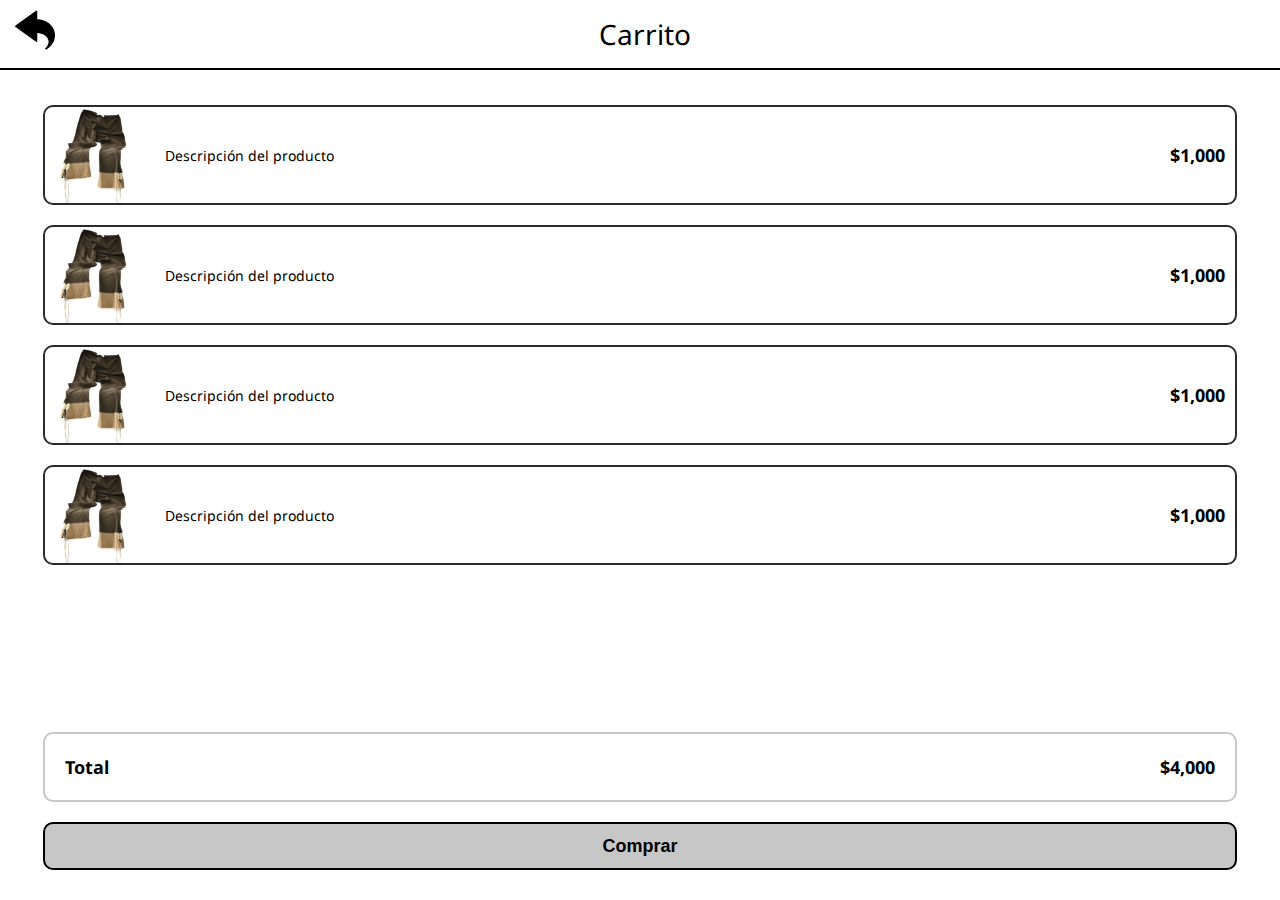
<file: HTML/Carrito.html>
<!DOCTYPE html>
<html lang="es">

<head>
    <meta charset="UTF-8">
    <meta http-equiv="X-UA-Compatible" content="IE=edge">
    <meta name="viewport" content="width=device-width, initial-scale=1.0">
    <title>Carrito</title>
    <link rel="stylesheet" href="./css/mobile/carrito.css">
    <link rel="stylesheet" href="./css/tablet/carrito.css" media="screen and (min-width: 600px)">
    
   
    <link rel="preconnect" href="https://fonts.googleapis.com">
    <link rel="preconnect" href="https://fonts.gstatic.com" crossorigin>
    <link href="https://fonts.googleapis.com/css2?family=Noto+Sans:wght@300;500;700&display=swap" rel="stylesheet">
</head>

<body>
    <header>
        <div class="container-icon">
            <a href="./index.html">
                <img class="back-icon" src="./src/icons/back.png" alt="Carrito de compras">
            </a>
        </div>
        <div class="logo">
            <p>Carrito</p>
        </div>
    </header>
    <div class="main-container">
        <main>
            <div class="box-product">
                <div class="img-product">
                    <img src="./src/images/pantalon.jpg" alt="pantalon">
                </div>
                <div class="description">
                    <p>Descripción del producto</p>
                </div>
                <div class="price">
                    <p>$1,000</p>
                </div>
            </div>
            <div class="box-product">
                <div class="img-product">
                    <img src="./src/images/pantalon.jpg" alt="pantalon">
                </div>
                <div class="description">
                    <p>Descripción del producto</p>
                </div>
                <div class="price">
                    <p>$1,000</p>
                </div>
            </div>
            <div class="box-product">
                <div class="img-product">
                    <img src="./src/images/pantalon.jpg" alt="pantalon">
                </div>
                <div class="description">
                    <p>Descripción del producto</p>
                </div>
                <div class="price">
                    <p>$1,000</p>
                </div>
            </div>
            <div class="box-product">
                <div class="img-product">
                    <img src="./src/images/pantalon.jpg" alt="pantalon">
                </div>
                <div class="description">
                    <p>Descripción del producto</p>
                </div>
                <div class="price">
                    <p>$1,000</p>
                </div>
            </div>
        </main>

        <div>
            <div class="checkout">
                <p>Total</p>
                <p>$4,000</p>
            </div>
            <input type="button" value="Comprar" class="btn-buy">
        </div>
    </div>
</body>

</html>
</file>
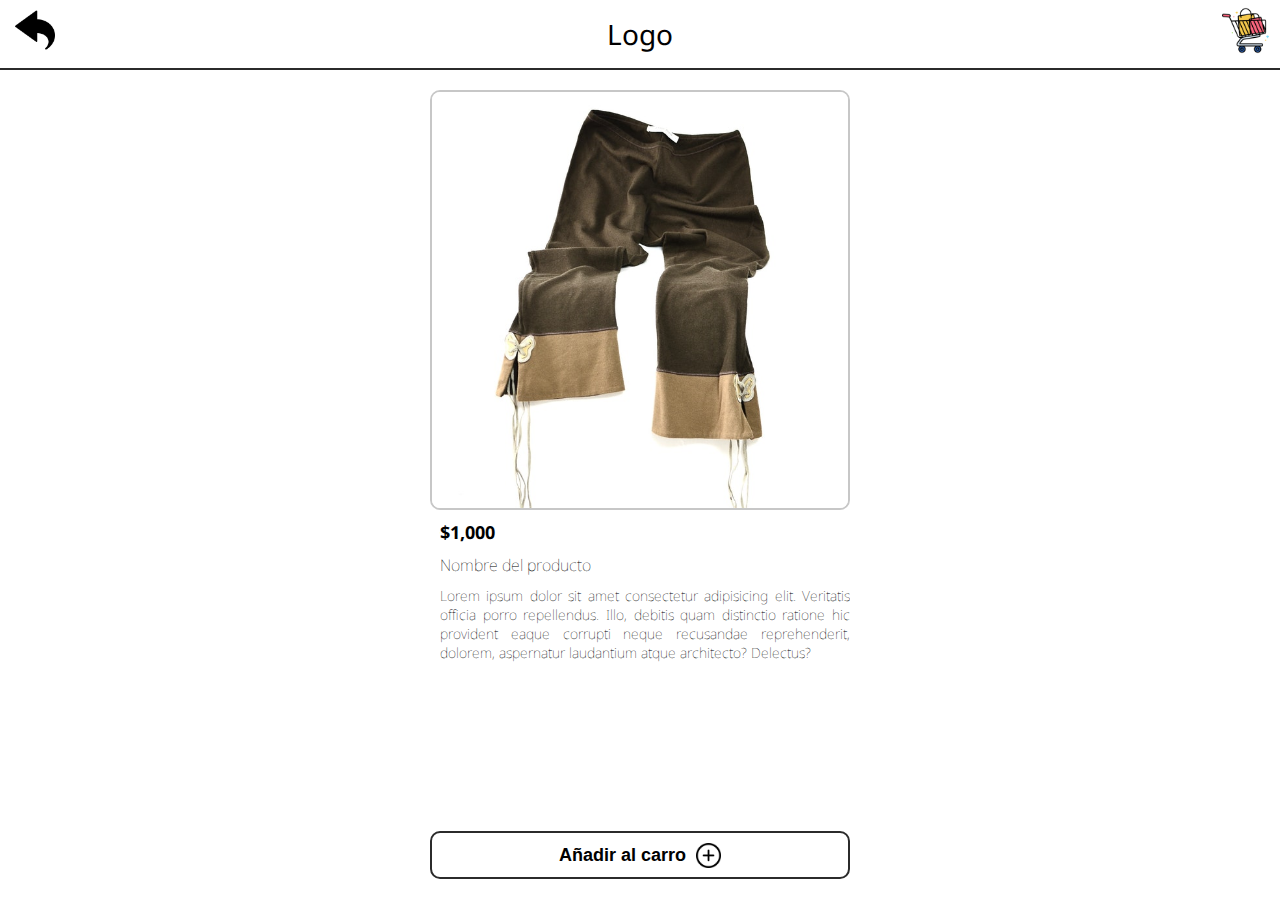
<file: HTML/description.html>
<!DOCTYPE html>
<html lang="es">

<head>
    <meta charset="UTF-8">
    <meta http-equiv="X-UA-Compatible" content="IE=edge">
    <meta name="viewport" content="width=device-width, initial-scale=1.0">
    <title>Descripción del producto</title>
    <link rel="stylesheet" href="./css/mobile/description.css">
    <link rel="stylesheet" href="./css/tablet/description.css" media="screen and (min-width: 760px)">

    <link rel="preconnect" href="https://fonts.googleapis.com">
    <link rel="preconnect" href="https://fonts.gstatic.com" crossorigin>
    <link href="https://fonts.googleapis.com/css2?family=Noto+Sans:wght@300;500;700&display=swap" rel="stylesheet">
</head>

<body>
    <header>
        <div class="container-icon">
            <a href="./index.html">
                <img class="back-icon" src="./src/icons/back.png" alt="Carrito de compras">
            </a>
        </div>
        <div class="logo">
            <p>Logo</p>
        </div>
        <div class="container-icon">
            <a href="./Carrito.html">
                <img class="cart-shoping" src="./src/icons/shopping-cart.png" alt="Carrito de compras">
            </a>
        </div>
    </header>
    <main>

        <figure class="product-container">
            <img src="./src/images/pantalon.jpg" alt="producto">
            <p>$1,000</p>
            <h2>Nombre del producto</h2>
            <figcaption>Lorem ipsum dolor sit amet consectetur adipisicing elit. Veritatis officia porro repellendus. Illo, debitis quam distinctio ratione hic provident eaque corrupti neque recusandae reprehenderit, dolorem, aspernatur laudantium atque architecto?
                Delectus?
            </figcaption>
        </figure>

        <div class="container-btn">
            <button class="btn-add">
                <span>Añadir al carro</span>
                <img src="./src/icons/add.png" alt="icon-add">
            </button>
        </div>
    </main>
</body>

</html>
</file>
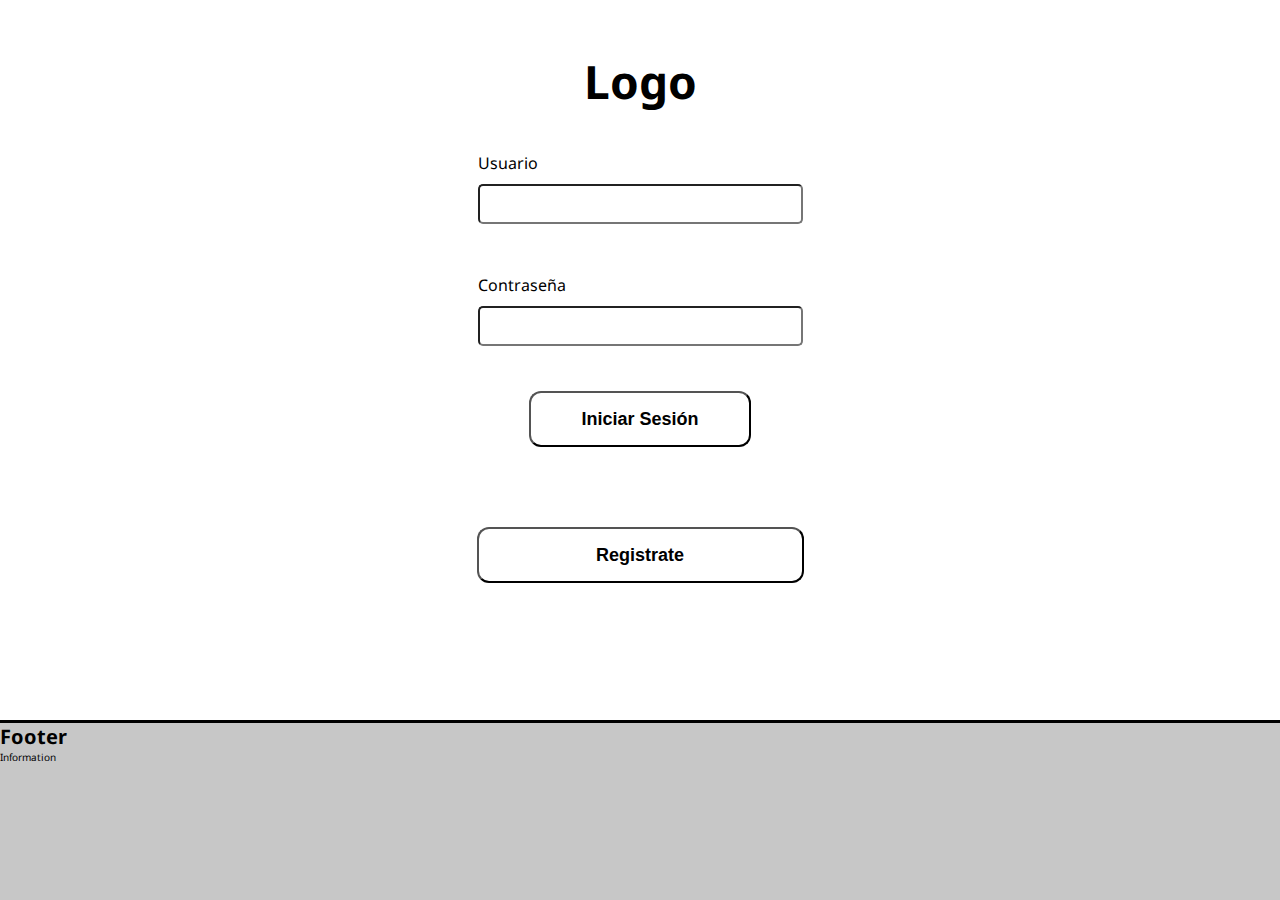
<file: HTML/login.html>
<!DOCTYPE html>
<html lang="es">

<head>
    <meta charset="UTF-8">
    <meta http-equiv="X-UA-Compatible" content="IE=edge">
    <meta name="viewport" content="width=device-width, initial-scale=1.0">
    <title>Log in</title>
    <link rel="stylesheet" href="./css/mobile/login.css">
    <link rel="stylesheet" href="./css/tablet/login.css" media="screen and (min-width: 600px)">
    <link rel="stylesheet" href="./css/laptop/login.css" media="screen and (min-width: 800px)">
    <link rel="stylesheet" href="./css/desktop/login.css" media="screen and (min-width: 1200px)">

    <link rel="preconnect" href="https://fonts.googleapis.com">
    <link rel="preconnect" href="https://fonts.gstatic.com" crossorigin>
    <link href="https://fonts.googleapis.com/css2?family=Noto+Sans:wght@300;500;700&display=swap" rel="stylesheet">

</head>

<body>

    <header class="logo fontTitle">
        <h1>Logo</h1>
    </header>

    <main class="main-container">
        <form action="" class="log-container">
            <label for="user" class="">
                <span class="fontText">Usuario</span>
                <input type="text" name="user" id="user" required class="input-box">
            </label>
            <label for="password">
                <span class="fontText">Contraseña</span>
                <input type="password" name="password" id="password" autocomplete="current-password" required class="input-box">
            </label>
            <input type="submit" value="Iniciar Sesión" class="btn submit">
        </form>

        <input type="button" value="Registrate" class="btn btn-signup" onclick="window.location.href='./signup.html'">
    </main>
    <footer class="footer">
        <h1>Footer</h1>
        <p>Information</p>
    </footer>

</body>

</html>
</file>
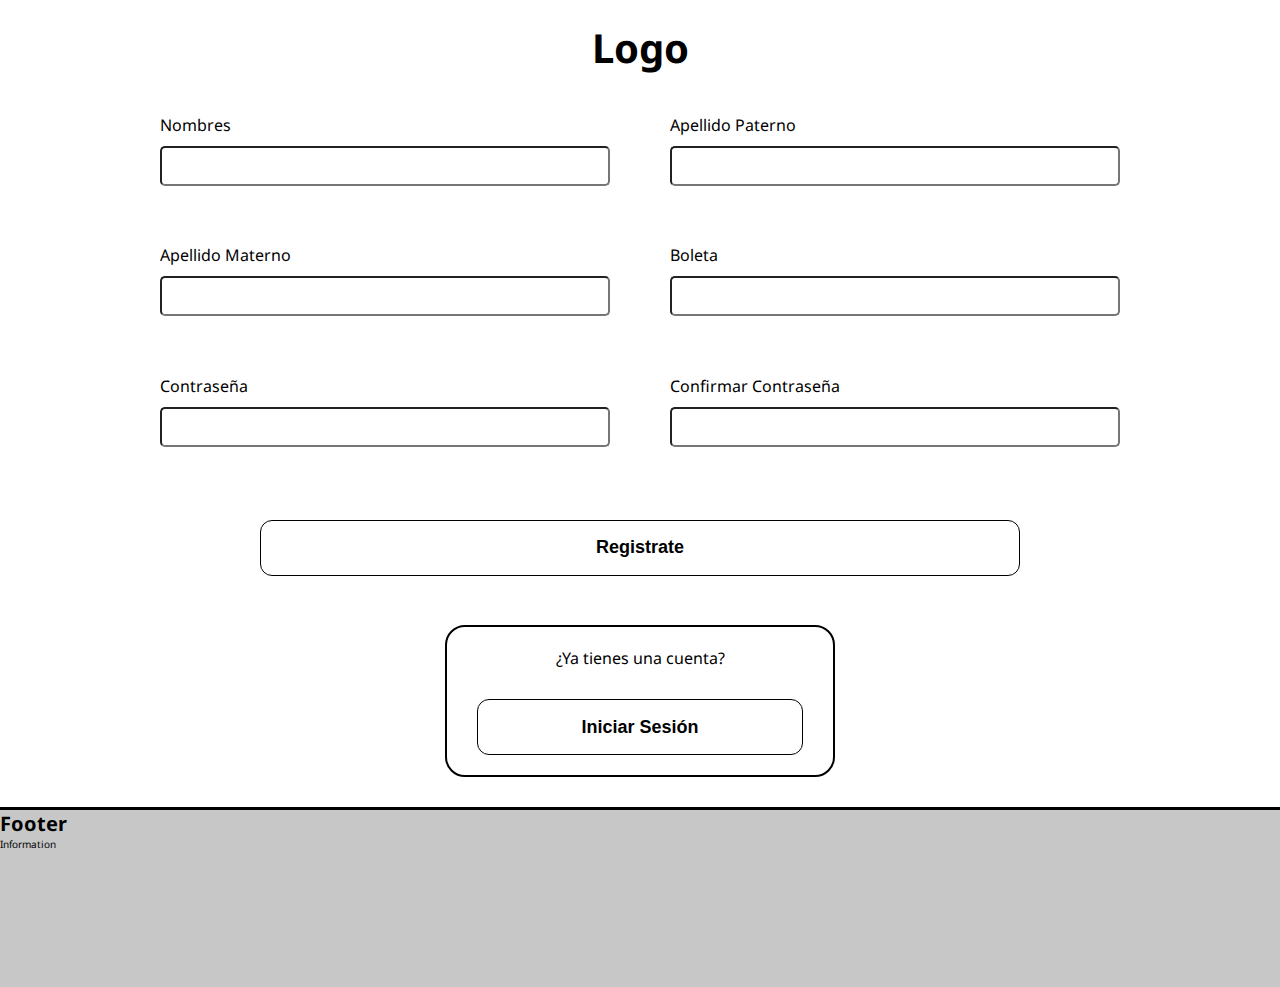
<file: HTML/signup.html>
<!DOCTYPE html>
<html lang="es">

<head>
    <meta charset="UTF-8">
    <meta http-equiv="X-UA-Compatible" content="IE=edge">
    <meta name="viewport" content="width=device-width, initial-scale=1.0">
    <title>SignUp</title>
    <link rel="stylesheet" href="./css/mobile/signup.css">
    <link rel="stylesheet" href="./css/tablet/signup.css" media="screen and (min-width: 600px)">
    <link rel="stylesheet" href="./css/laptop/singup.css" media="screen and (min-width: 800px)">

    <link rel="preconnect" href="https://fonts.googleapis.com">
    <link rel="preconnect" href="https://fonts.gstatic.com" crossorigin>
    <link href="https://fonts.googleapis.com/css2?family=Noto+Sans:wght@300;500;700&display=swap" rel="stylesheet">

</head>

<body>
    <header class="logo fontTitle">
        <h1>Logo</h1>
    </header>
    <main class="main-container">
        <form action="" class="log-container">
            <label for="name">
                <span class="fontText">Nombres</span>
                <input type="text" name="name" id="name" required class="input-box" autocomplete="name">
            </label>
            <label for="paterno">
                <span class="fontText">Apellido Paterno</span>
                <input type="text" name="paterno" id="paterno" required class="input-box">
            </label>
            <label for="materno">
                <span class="fontText">Apellido Materno</span>
                <input type="text" name=mpaterno" id="materno" required class="input-box">
            </label>
            <label for="Boleta">
                <span class="fontText">Boleta</span>
                <input type="text" name=Boleta" id="Boleta" required class="input-box">
            </label>
            <label for="password">
                <span class="fontText">Contraseña</span>
                <input type="password" name="password" id="password" autocomplete="current-password" required class="input-box">
            </label>
            <label for="confirm-password">
                <span class="fontText">Confirmar Contraseña</span>
                <input type="password" name="confirm-password" id="confirm-password" required class="input-box">
            </label>
            <input type="submit" value="Registrate" class="btn submit">
        </form>
        <div class="container-sesion">
            <p class="fontText">¿Ya tienes una cuenta?</p>
            <input type="button" value="Iniciar Sesión" class="btn btn-login" onclick="window.location.href='./login.html'">
        </div>
    </main>
    <footer>
        <h1>Footer</h1>
        <p>Information</p>
    </footer>
</body>

</html>
</file>
<file: HTML/css/mobile/carrito.css>
@import url(../root.css);

/**----------Header------------*/

header {
    display: grid;
    grid-template-columns: auto 1fr;
    border-bottom: 2px solid var(--colorBrd);
    min-height: 7rem;
    margin-bottom: 3.5rem;
    min-width: 600px;
}

.back-icon {
    width: 4rem;
    cursor: pointer;
}

.logo,
.container-icon {
    display: flex;
    justify-content: center;
    font-size: 2.8rem;
    align-items: center;
}

.container-icon {
    width: 7rem;
}

.logo p {
    margin-right: 6rem;
}


/**----------Main------------*/

.main-container {
    display: flex;
    flex-direction: column;
    justify-content: space-between;
    height: 85vh;
}

main {
    display: flex;
    flex-direction: column;
}

.box-product {
    border: 2px solid var(--black);
    height: 10rem;
    width: 93.335%;
    margin: 0 auto;
    min-width: 420px;
    display: grid;
    grid-template-columns: auto 1fr auto;
    place-content: center;
    border-radius: 10px;
    -webkit-border-radius: 10px;
    -moz-border-radius: 10px;
    -ms-border-radius: 10px;
    -o-border-radius: 10px;
    margin-bottom: 2rem;
}

.box-product div {
    height: 100%;
    display: flex;
    flex-direction: column;
    justify-content: center;
}

.box-product .description p {
    font-size: var(--sm);
}

.box-product .price p {
    font-size: var(--lg);
    margin-right: 1rem;
    font-weight: bold;
}

.box-product div img {
    width: 10rem;
    height: 9.5rem;
    object-fit: cover;
    border-radius: 10px;
    -webkit-border-radius: 10px;
    -moz-border-radius: 10px;
    -ms-border-radius: 10px;
    -o-border-radius: 10px;
}


/**----------Footer------------*/

.checkout {
    border: 2px solid var(--gray);
    height: 7rem;
    width: 93.335%;
    margin: 0 auto;
    min-width: 420px;
    display: grid;
    grid-template-columns: 1fr auto;
    place-content: center;
    border-radius: 10px;
    -webkit-border-radius: 10px;
    -moz-border-radius: 10px;
    -ms-border-radius: 10px;
    -o-border-radius: 10px;
    margin-bottom: 2rem;
    margin-top: 2rem;
}

.checkout p {
    font-size: var(--lg);
    margin: 0 2rem;
    font-weight: bold;
}

.btn-buy {
    border: 2px solid var(--colorBrd);
    background-color: var(--gray);
    height: 4.8rem;
    width: 93.335%;
    margin: 0 auto;
    min-width: 420px;
    display: grid;
    border-radius: 10px;
    -webkit-border-radius: 10px;
    -moz-border-radius: 10px;
    -ms-border-radius: 10px;
    -o-border-radius: 10px;
    margin-bottom: 0rem;
    cursor: pointer;
    font-size: var(--lg);
    font-weight: bold;
    color: var(--colorBrd);
}
</file>
<file: HTML/css/tablet/carrito.css>
/**----------Main------------*/

.box-product {
    grid-template-columns: 12rem 1fr auto;
}
</file>
<file: HTML/css/mobile/description.css>
@import url(../root.css);

/**-------------Header------------*/

header {
    display: grid;
    grid-template-columns: auto 1fr auto;
    border-bottom: 2px solid var(--black);
    min-height: 7rem;
}

.cart-shoping {
    width: 4.7rem;
    cursor: pointer;
}

.logo,
.container-icon {
    display: flex;
    justify-content: center;
    font-size: 2.8rem;
    align-items: center;
}

.container-icon {
    width: 7rem;
}

.logo p {
    margin-left: 0rem;
}

.back-icon {
    width: 4rem;
    cursor: pointer;
}


/**-------------Main------------*/

main {
    display: flex;
    flex-direction: column;
    justify-content: space-between;
    height: 91vh;
}

.product-container {
    display: flex;
    flex-direction: column;
    width: 42rem;
    min-width: 41rem;
    margin: 2rem auto;
}

.product-container img {
    width: 100%;
    height: 42rem;
    min-width: 41rem;
    min-height: 41rem;
    object-fit: cover;
    border: 2px solid var(--gray);
    border-radius: 10px;
    -webkit-border-radius: 10px;
    -moz-border-radius: 10px;
    -ms-border-radius: 10px;
    -o-border-radius: 10px;
}

.product-container p {
    font-size: var(--lg);
    font-weight: bold;
    margin: 1rem 0 0 1rem;
}

.product-container h2 {
    font-size: var(--md);
    font-weight: lighter;
    margin: 1rem 0 0 1rem;
}

.product-container figcaption {
    font-size: var(--sm);
    margin: 1rem 0 0 1rem;
    font-weight: lighter;
    text-align: justify;
    overflow: hidden;
    white-space: wrap;
}

.btn-add {
    border: 2px solid var(--black);
    background-color: transparent;
    height: 4.8rem;
    width: 93.335%;
    margin: 0 auto 1rem;
    min-width: 420px;
    max-width: 420px;
    display: grid;
    border-radius: 10px;
    -webkit-border-radius: 10px;
    -moz-border-radius: 10px;
    -ms-border-radius: 10px;
    -o-border-radius: 10px;
    cursor: pointer;
    font-size: var(--lg);
    font-weight: bold;
    display: flex;
    justify-content: center;
}

.btn-add span {
    margin: auto 0;
}

.btn-add img {
    width: 2.5rem;
    height: 2.5rem;
    margin: auto 0 auto 1rem;
}
</file>
<file: HTML/css/tablet/description.css>
@import url(../root.css);

/**-------------Header------------*/

header {
    display: grid;
    grid-template-columns: auto 1fr auto;
    border-bottom: 2px solid var(--black);
    min-height: 7rem;
}

.cart-shoping {
    width: 4.7rem;
    cursor: pointer;
}

.logo,
.container-icon {
    display: flex;
    justify-content: center;
    font-size: 2.8rem;
    align-items: center;
}

.container-icon {
    width: 7rem;
}

.logo p {
    margin-left: 0rem;
}

.back-icon {
    width: 4rem;
    cursor: pointer;
}


/**-------------Main------------*/

main {
    display: flex;
    flex-direction: column;
    justify-content: space-between;
    height: 91vh;
}

.product-container {
    display: flex;
    flex-direction: column;
    width: 42rem;
    min-width: 41rem;
    margin: 2rem auto;
}

.product-container img {
    width: 100%;
    height: 42rem;
    min-width: 41rem;
    min-height: 41rem;
    object-fit: cover;
    border: 2px solid var(--gray);
    border-radius: 10px;
    -webkit-border-radius: 10px;
    -moz-border-radius: 10px;
    -ms-border-radius: 10px;
    -o-border-radius: 10px;
}

.product-container p {
    font-size: var(--lg);
    font-weight: bold;
    margin: 1rem 0 0 1rem;
}

.product-container h2 {
    font-size: var(--md);
    font-weight: lighter;
    margin: 1rem 0 0 1rem;
}

.product-container figcaption {
    font-size: var(--sm);
    margin: 1rem 0 0 1rem;
    font-weight: lighter;
    text-align: justify;
    overflow: hidden;
    white-space: wrap;
}

.btn-add {
    border: 2px solid var(--black);
    background-color: transparent;
    height: 4.8rem;
    width: 93.335%;
    margin: 0 auto 1rem;
    min-width: 420px;
    display: grid;
    border-radius: 10px;
    -webkit-border-radius: 10px;
    -moz-border-radius: 10px;
    -ms-border-radius: 10px;
    -o-border-radius: 10px;
    cursor: pointer;
    font-size: var(--lg);
    font-weight: bold;
    display: flex;
    justify-content: center;
}

.btn-add span {
    margin: auto 0;
}

.btn-add img {
    width: 2.5rem;
    height: 2.5rem;
    margin: auto 0 auto 1rem;
}
</file>
<file: HTML/css/mobile/login.css>
@import url(../root.css);

/**----------Header----------*/

.logo {
    display: flex;
    justify-content: center;
    margin-top: 5rem;
    font-size: 2.8rem;
}


/**----------Form----------*/

.main-container,
.log-container {
    display: flex;
    flex-direction: column;
    justify-content: center;
    align-items: center;
}

label {
    display: flex;
    flex-direction: column;
    margin: 4rem 0 1rem 0;
    padding: 0 6rem 0 6rem;
}

label span {
    margin-bottom: 1rem;
}

.input-box {
    height: 4rem;
    border-radius: 5px;
    -webkit-border-radius: 5px;
    -moz-border-radius: 5px;
    -ms-border-radius: 5px;
    -o-border-radius: 5px;
    padding-left: 1vmin;
    min-width: 325px;
    background-color: transparent;
    border: 3px bold solid;
    font-family: var(--font);
    font-size: var(--sm);
    color: var(--black);
}

.btn {
    height: 5.6rem;
    background-color: transparent;
    border-radius: 12px;
    -webkit-border-radius: 12px;
    -moz-border-radius: 12px;
    -ms-border-radius: 12px;
    -o-border-radius: 12px;
    border: 1.5px solid bold;
    font-size: var(--lg);
    font-weight: bold;
    cursor: pointer;
}

.submit {
    margin-top: 3.5rem;
    min-width: 195px;
    width: 50%;
}

.btn-signup {
    margin-top: 8rem;
    min-width: 326px;
    max-width: 327px;
    width: 80%;
}

footer {
    border-top: 0.3rem solid black;
    height: 20vh;
    width: 100vw;
    min-width: 450px;
    background-color: var(--gray);
    position: absolute;
    bottom: 0;
}
</file>
<file: HTML/css/tablet/login.css>
@import url(../root.css);

/**----------Header----------*/

.logo {
    display: flex;
    justify-content: center;
    margin-top: 5rem;
    font-size: 2.8rem;
}


/**----------Form----------*/

.main-container,
.log-container {
    display: flex;
    flex-direction: column;
    justify-content: center;
    align-items: center;
}

label {
    display: flex;
    flex-direction: column;
    margin: 4rem 0 1rem 0;
    padding: 0 6rem 0 6rem;
}

label span {
    margin-bottom: 1rem;
}

.input-box {
    height: 4rem;
    border-radius: 5px;
    -webkit-border-radius: 5px;
    -moz-border-radius: 5px;
    -ms-border-radius: 5px;
    -o-border-radius: 5px;
    padding-left: 1vmin;
    min-width: 325px;
    background-color: transparent;
    border: 3px bold solid;
    font-family: var(--font);
    font-size: var(--sm);
    color: var(--black);
}

.btn {
    height: 5.6rem;
    background-color: transparent;
    border-radius: 12px;
    -webkit-border-radius: 12px;
    -moz-border-radius: 12px;
    -ms-border-radius: 12px;
    -o-border-radius: 12px;
    border: 1.5px solid bold;
    font-size: var(--lg);
    font-weight: bold;
    cursor: pointer;
}

.submit {
    margin-top: 3.5rem;
    min-width: 195px;
    width: 50%;
}

.btn-signup {
    margin-top: 8rem;
    min-width: 326px;
    width: 80%;
}

footer {
    border-top: 0.3rem solid black;
    height: 20vh;
    width: 100vw;
    min-width: 450px;
    background-color: var(--gray);
    position: absolute;
    bottom: 0;
}

@media (max-width: 640px) {
    /**----------Header----------*/
    .logo {
        margin-top: 2rem;
        font-size: 4rem;
        /*40px*/
    }
}
</file>
<file: HTML/css/laptop/login.css>
/**----------Header----------*/

.logo {
    margin-top: 1rem !important;
    font-size: 2.2rem;
}
</file>
<file: HTML/css/desktop/login.css>
/**----------Header----------*/

.logo {
    margin-top: 5rem !important;
    font-size: 2.3rem;
}
</file>
<file: HTML/css/mobile/signup.css>
:root {
    --font: 'Noto Sans', sans-serif;
    --gray: #c7c7c7;
    --black: #2b2b2b;
    --smest: 1.2rem;
    --sm: 1.4rem;
    --md: 1.6rem;
    --lg: 1.8rem;
    --colorBrd: black;
}

* {
    margin: 0;
    padding: 0;
    box-sizing: border-box;
}

html {
    font-size: 62.5%;
    font-family: var(--font);
}


/*----------fonts------------*/

.fontTitle {
    font-family: var(--font);
    font-weight: bold;
}

.fontText {
    font-family: var(--font);
    font-size: var(--md);
    font-weight: medium;
}

.fontButtons {
    font-family: var(--font);
    font-size: var(--sm);
    font-weight: bold;
}

.fontPlaceHolder {
    font-family: var(--font);
    font-size: 1.2vmax;
    font-weight: bolder;
}


/**----------Header----------*/

.logo {
    display: flex;
    justify-content: center;
    margin-top: 2rem;
    margin-bottom: 1rem;
    font-size: 2rem;
}


/**----------Form----------*/

.main-container,
.log-container {
    display: flex;
    flex-direction: column;
    justify-content: center;
    align-items: center;
}

label {
    display: flex;
    flex-direction: column;
    margin: 1rem 0 1rem 0;
    padding: 0 6rem 0 6rem;
}

label span {
    margin-bottom: 1rem;
}

.input-box {
    height: 4rem;
    border-radius: 5px;
    -webkit-border-radius: 5px;
    -moz-border-radius: 5px;
    -ms-border-radius: 5px;
    -o-border-radius: 5px;
    padding-left: 1vmin;
    min-width: 325px;
    background-color: transparent;
    border: 3px bold solid;
    font-family: var(--font);
    font-size: var(--sm);
    color: var(--black);
}

.btn {
    height: 5.6rem;
    background-color: transparent;
    border-radius: 12px;
    -webkit-border-radius: 12px;
    -moz-border-radius: 12px;
    -ms-border-radius: 12px;
    -o-border-radius: 12px;
    border: 1.5px solid bold;
    font-size: var(--lg);
    font-weight: bold;
    cursor: pointer;
}

.submit {
    margin-top: 3.5rem;
    min-width: 195px;
    width: 50%;
}

.btn-login {
    min-width: 326px;
    width: 80%;
    margin: 0 2rem 2rem 2rem
}


/**----------Container Sesion----------*/

.container-sesion {
    border: 2px solid var(--colorBrd);
    margin: 3rem 0 2rem;
    border-radius: 20px;
    -webkit-border-radius: 20px;
    -moz-border-radius: 20px;
    -ms-border-radius: 20px;
    -o-border-radius: 20px;
}

.container-sesion p {
    text-align: center;
    margin: 2rem 0 3rem;
}


/**----------Footer----------*/

footer {
    border-top: 0.3rem solid var(--colorBrd);
    height: 20vh;
    width: 100vw;
    min-width: 450px;
    background-color: var(--gray);
    position: relative;
    bottom: 0;
}
</file>
<file: HTML/css/tablet/signup.css>
/**----------Form----------*/

label {
    padding: 0;
}

.input-box {
    width: 450px;
}

.btn {
    border: 1.5px solid var(--colorBrd);
}

.submit {
    margin-top: 3.5rem;
    min-width: 195px;
    width: 30rem;
}

.btn-login {
    min-width: 326px;
    width: 40rem;
    margin: 0 2rem 2rem 2rem
}
</file>
<file: HTML/css/laptop/singup.css>
/**----------Form----------*/

.log-container {
    display: flex;
    justify-content: center;
    align-items: center;
    flex-direction: row;
    width: 99vw;
    height: 50rem;
    flex-wrap: wrap;
}

label {
    margin: 2rem 0;
    padding: 0 3rem;
}

.submit {
    width: 60%;
}


/**----------Container Sesion----------*/

.container-sesion {
    margin: 4rem 0 3rem;
}

.container-sesion p {
    text-align: center;
    margin: 2rem 0 3rem;
}

.btn-login {
    min-width: 326px;
    width: 80%;
    margin: 0 3rem 2rem 3rem
}


/**----------Footer----------*/

footer {
    border-top: 0.3rem solid var(--colorBrd);
    height: 20vh;
    width: 100vw;
    min-width: 450px;
    background-color: var(--gray);
    position: relative;
    bottom: 0;
}
</file>
